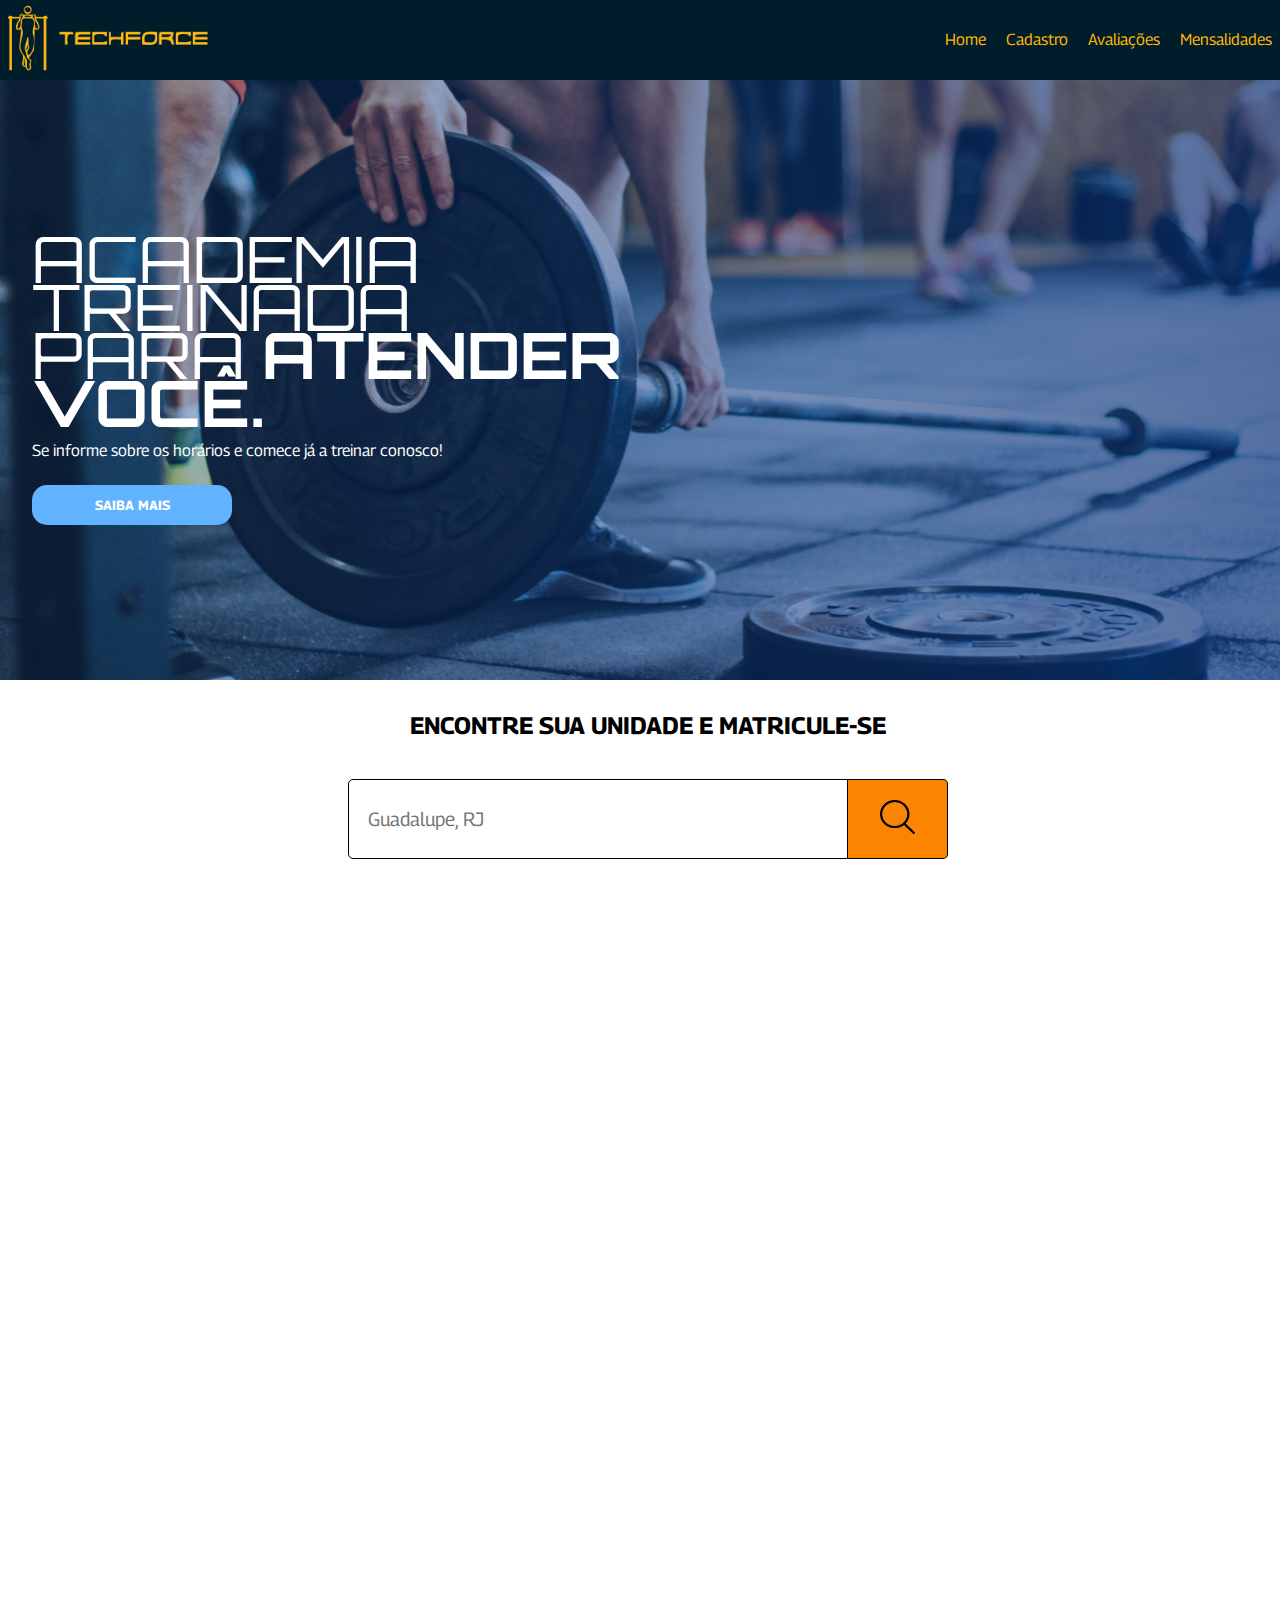
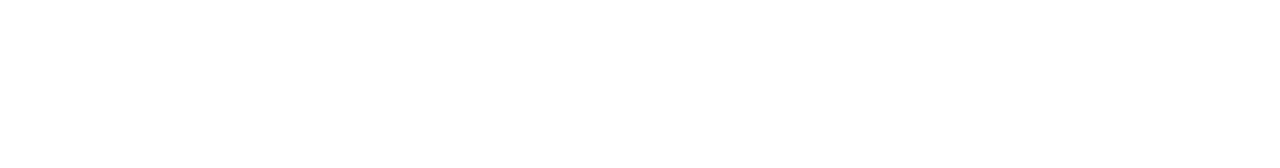
<file: projeto-techforce/index.html>
<!DOCTYPE html>
<html lang="pt-br">
<head>
    <meta charset="UTF-8">
    <meta http-equiv="X-UA-Compatible" content="IE=edge">
    <meta name="viewport" content="width=device-width, initial-scale=1.0">
    <title>Techforce - Home</title>
    <link rel="stylesheet" href="css/style.css">
</head>
<body>
    <header>
        <div class="logo-empresa">
            <figure><a href="index.html"><img src="img/logo.png" alt=""></a></figure>
        </div>
        <nav>
            <ul>
                <li><a href="index.html">Home</a></li>
                <li><a href="cadastro.html">Cadastro</a></li>
                <li><a href="avaliacoes.html">Avaliações</a></li>
                <li><a href="mensalidades.html">Mensalidades</a></li>
            </ul>
        </nav>
    </header>
    <main>
        <article>
            <section class="section-carousel">
                <div class="text-carousel">
                    <h1>ACADEMIA TREINADA PARA <strong>ATENDER VOCÊ.</strong></h1>
                    <p>Se informe sobre os horários e comece já a treinar conosco!</p>
                    <button class="saiba-mais-button">SAIBA MAIS</button>
                </div>
            </section>
            <section class="section-unidade">
                <div class="centro">
                    <h2>ENCONTRE SUA UNIDADE E MATRICULE-SE</h2>
                    <form action="#" name="form-unidade">
                        <input type="text" name="inputUnidade" id="inputUnidade" placeholder="Guadalupe, RJ" class="inputUnidade">
                        <button>
                            <img src="img/search-icon.png" alt="Botão de busca">
                        </button>
                    </form>
                </div>
            </section>
            <section class="section-diferenciais">
                <div class="text-diferenciais">
                    <h1>DIFERENCIAIS</h1>
                </div>
                <section class="flex-diferencial">
                    <div class="diferencial dif1">
                        <figure class="img-diferencial">
                            <img src="img/air-conditioner.png" alt="diferencial">
                        </figure>
                        <p>AMPLO ESPAÇO CLIMATIZADO</p>
                    </div>
                    <div class="diferencial dif2">
                        <figure class="img-diferencial">
                            <img src="img/weights.png" alt="diferencial">
                        </figure>
                        <p>MÁQUINAS DE QUALIDADE</p>
                    </div>
                    <div class="diferencial dif3">
                        <figure class="img-diferencial">
                            <img src="img/personal-trainer.png" alt="diferencial">
                        </figure>
                        <p>PERSONALS PREPARADOS</p>
                    </div>
                    <div class="diferencial dif4">
                        <figure class="img-diferencial">
                            <img src="img/clean.png" alt="diferencial">
                        </figure>
                        <p>ACESSÓRIOS HIGIENIZADOS</p>
                    </div>
                    <div class="diferencial dif1">
                        <figure class="img-diferencial">
                            <img src="img/app.png" alt="diferencial">
                        </figure>
                        <p>APLICATIVO EXCLUSIVO</p>
                    </div>
                    <div class="diferencial dif2">
                        <figure class="img-diferencial">
                            <img src="img/tecno.png" alt="diferencial">
                        </figure>
                        <p>TECNOLOGIA DE PONTA A PONTA</p>
                    </div>
                    <div class="diferencial dif3">
                        <figure class="img-diferencial">
                            <img src="img/payment-method.png" alt="diferencial">
                        </figure>
                        <p>VÁRIOS TIPOS DE PAGAMENTO</p>
                    </div>
                    <div class="diferencial dif4">
                        <figure class="img-diferencial">
                            <img src="img/support.png" alt="diferencial">
                        </figure>
                        <p>ATENDIMENTO AO CLIENTE</p>
                    </div>
                </section>
            </section>
            <section class="section-entusiasmo">
                <figure class="img-entusiasmo"><img src="img/gym.jpg" alt="Foto da Academia"></figure>
                <div class="text-entusiasmo">
                    <h2>Somos entusiastas dos mundos Fitness e Musculação. Venha nos visitar!</h2>
                    <p>Lorem ipsum dolor sit amet consectetur, adipisicing elit. Sequi ad voluptatum maiores eveniet cupiditate debitis eum. Pariatur illum asperiores repellat sit debitis? Quibusdam ipsum sint perspiciatis animi facilis quasi debitis.</p>
                    <button class="button-entusiasmo">SE INSCREVA</button>
                </div>
            </section>
        </article>
    </main>
    <footer>
        <section class="content-flex">
            <div class="logo-empresa">
                <figure><a href=""><img src="img/logo.png" alt="Techforce logo"></a></figure>
            </div>
            <div class="div-suportes">
                <div class="div-suporte">
                    <h3>EMPRESA</h3>
                    <ul>
                        <li>Sobre Nós</li>
                        <li>Endereço</li>
                        <li>Contato</li>
                    </ul>
                </div>
                <div class="div-suporte">
                    <h3>LINKS ÚTEIS</h3>
                    <ul>
                        <li>Suporte</li>
                        <li>Aplicativo mobile gratuito</li>
                        <li>Termos e Condições de Uso</li>
                    </ul>
                </div>
            </div>
            <div class="redes-sociais">
                <div class="rede-social">
                    <figure><a href=""><img src="img/facebook-logo.webp" alt=""></a></figure>
                </div>
                <div class="rede-social">
                    <figure><a href=""><img src="img/instagram-logo.webp" alt=""></a></figure>
                </div>
                <div class="rede-social">
                    <figure><a href=""><img src="img/twitter-logo.webp" alt=""></a></figure>
                </div>
                <div class="rede-social">
                    <figure><a href=""><img src="img/whatsapp-logo.webp" alt=""></a></figure>
                </div>
            </div>
        </section>
    </footer>
</body>
</html>
</file>
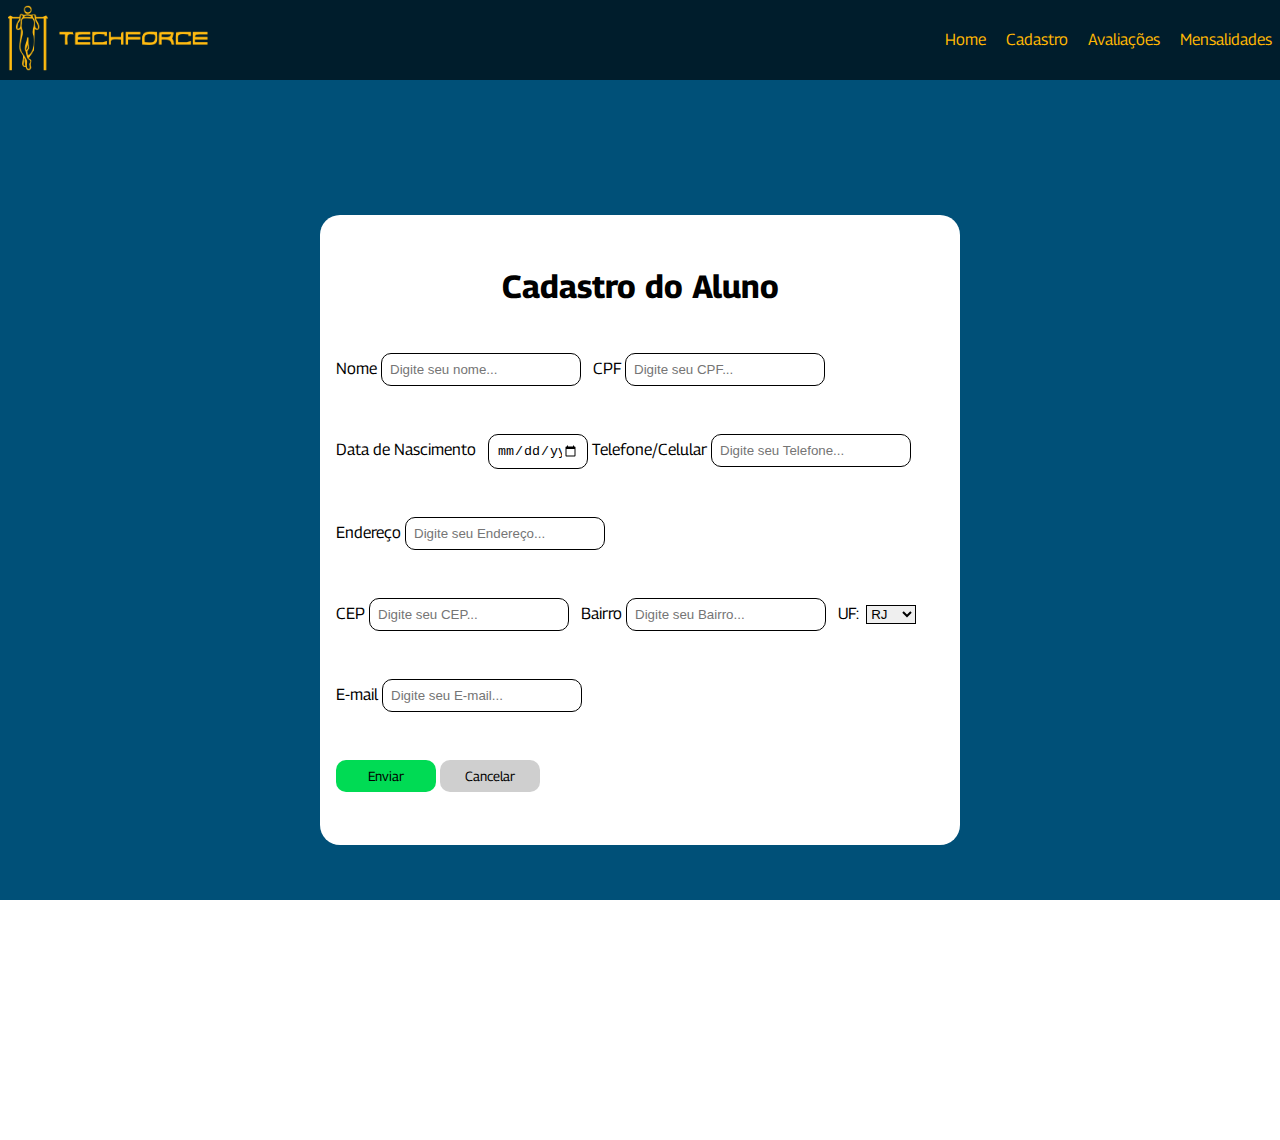
<file: projeto-techforce/cadastro.html>
<!DOCTYPE html>
<html lang="pt-br">

<head>
    <meta charset="UTF-8">
    <meta name="viewport" content="width=device-width, initial-scale=1.0">
    <title>Cadastre-se</title>
    <link rel="stylesheet" href="css/style.css">
</head>

<body>
    <header>
        <div class="logo-empresa">
            <figure><a href="index.html"><img src="img/logo.png" alt=""></a></figure>
        </div>
        <nav>
            <ul>
                <li><a href="index.html">Home</a></li>
                <li><a href="cadastro.html">Cadastro</a></li>
                <li><a href="avaliacoes.html">Avaliações</a></li>
                <li><a href="mensalidades.html">Mensalidades</a></li>
            </ul>
        </nav>
    </header>
    <main id="mainCad">
        <form action="#" class="form_cadastro">
            <h1>Cadastro do Aluno</h1>
                <div>
                    <label for="nome_aluno">Nome</label>
                    <input type="text" name="nome_aluno" id="nome_aluno" placeholder="Digite seu nome...">
                    <label for="cpf_aluno">CPF</label>
                    <input type="number" name="cpf_aluno" id="cpf_aluno" maxlength="11" placeholder="Digite seu CPF...">
                </div>
                <div>
                    <label for="data_nasc">Data de Nascimento</label>
                    <input type="date" name="data_nasc" id="data_nasc" placeholder="Digite seu CPF...">
                    <label for="telefone_aluno">Telefone/Celular</label>
                    <input type="number" name="telefone_aluno" id="telefone_aluno" placeholder="Digite seu Telefone...">
                </div>
                <div>
                    <label for="endereco_aluno">Endereço</label>
                    <input type="text" name="endereco_aluno" id="endereco_aluno" placeholder="Digite seu Endereço...">
                </div>
                <div>
                    <label for="cep_aluno">CEP</label>
                    <input type="number" name="cep_aluno" id="cep_aluno" placeholder="Digite seu CEP...">
                    <label for="bairro_aluno">Bairro</label>
                    <input type="text" name="bairro_aluno" id="bairro_aluno" placeholder="Digite seu Bairro...">
                    
                    <label for="uf">UF:</label>
                    <select name="uf" id="uf">
                        <option value="RJ">RJ</option>
                        <option value="MG">MG</option>
                        <option value="SP">SP</option>
                        <option value="ES">ES</option>
                    </select>
                </div>          
                <div>
                    <label for="email_aluno">E-mail</label>
                    <input type="email" name="email_aluno" id="email_aluno" placeholder="Digite seu E-mail...">
                </div>  
                <div>
                    <button class="enviar">Enviar</button>
                    <button class="cancelar">Cancelar</button>
                </div>
        </form>
    </main>
    <footer>
        <section class="content-flex">
            <div class="logo-empresa">
                <figure><a href=""><img src="img/logo.png" alt="Techforce logo"></a></figure>
            </div>
            <div class="div-suportes">
                <div class="div-suporte">
                    <h3>EMPRESA</h3>
                    <ul>
                        <li>Sobre Nós</li>
                        <li>Endereço</li>
                        <li>Contato</li>
                    </ul>
                </div>
                <div class="div-suporte">
                    <h3>LINKS ÚTEIS</h3>
                    <ul>
                        <li>Suporte</li>
                        <li>Aplicativo mobile gratuito</li>
                        <li>Termos e Condições de Uso</li>
                    </ul>
                </div>
            </div>
            <div class="redes-sociais">
                <div class="rede-social">
                    <figure><a href=""><img src="img/facebook-logo.webp" alt=""></a></figure>
                </div>
                <div class="rede-social">
                    <figure><a href=""><img src="img/instagram-logo.webp" alt=""></a></figure>
                </div>
                <div class="rede-social">
                    <figure><a href=""><img src="img/twitter-logo.webp" alt=""></a></figure>
                </div>
                <div class="rede-social">
                    <figure><a href=""><img src="img/whatsapp-logo.webp" alt=""></a></figure>
                </div>
            </div>
        </section>
    </footer>
</body>

</html>
</file>
<file: projeto-techforce/css/style.css>
@charset "UTF-8";
@import url('https://fonts.googleapis.com/css2?family=Georama:ital,wght@0,500;0,700;1,400&family=Inter+Tight:wght@400;600;700&family=Orbitron:wght@400;700;800&family=Rowdies:wght@400;700&display=swap');

* {
    box-sizing: border-box;
    border: 0;
    margin: 0;
    padding: 0;
    scroll-behavior: smooth;
}

:root {
    /* 
        #001D2C - azul escuro
        #fb8500 - laranja
        #ffb703 - amarelo
        #219ebc - azul
        #8ecae6 - azul claro
        #ffffff - branco 
    */
    --cor01: #fff;
    --cor02: #000;
    --cor03: #001D2C;
    --cor04: #fb8500;
    --cor05: #ffb703;

    --fonte01: 'Orbitron', display, sans-serif;  
    --fonte02: 'Georama', sans-serif;
}

html, body {
    width: 100vw;
    height: 100vh;
    overflow-x: hidden;
}

.logo-empresa {
    display: inline-block;
    width: 200px;
    margin: 0.3em 0.5rem;
}

.logo-empresa figure, figure img { width: 100%; }

header {
    display: flex;
    flex-direction: row;
    justify-content: space-between;
    align-items: center;
}

header, footer {
    width: 100%;
    background-color: var(--cor03);
    color: var(--cor05);
}

.logo-empresa figure { float: left; }

nav {
    display: inline-block;
    font-family: var(--fonte02);
}

nav ul li {
    display: inline;
    margin: 0 0.5em;
}

nav ul li:hover { font-weight: bold; }

nav ul li a {
    color: var(--cor05);
    text-decoration: none;
}

.section-carousel {
    display: flex;
    flex-direction: row;
    align-items: center;
    height: 600px;
    background-image: linear-gradient(90deg, transparent -90%, rgba(1, 41, 116, 0.671)), url('../img/img-carousel.jpg');
    background-repeat: no-repeat;
    background-size: cover;
    background-position: bottom center;
    background-attachment: scroll;
}

.text-carousel {
    width: 100%;
    font-size: 2em;
    margin: 1em;
    line-height: 1.5em;
    color: var(--cor01);
}

.text-carousel h1 {
    font-family: var(--fonte01);
    width: 50%;
}

.text-carousel p {
    font-family: var(--fonte02);
    font-size: 0.5em;
}

.text-carousel h1, .text-carousel p { font-weight: normal; }

.saiba-mais-button {
    width: 200px;
    background-color: #62b3ff;
    font-family: var(--fonte02);
    font-weight: bold;
    color: var(--cor01);
    border-radius: 15px;
    height: 40px;
}

.section-unidade {
    background-color: var(--cor01);
    margin: 0 0.5em;
    padding: 0.5em;
    width: 100%;
    height: 250px;
    font-family: var(--fonte02);
    text-align: center;
}

.centro {
    width: 100%;
    height: 100%;
    display: flex;
    flex-direction: column;
    justify-content: center;
}

.section-unidade form {
    display: flex;
    margin: 2.5em;
    flex-direction: row;
    justify-content: center;
}

.inputUnidade {
    border: 1px solid var(--cor02);
    border-radius: 5px 0px 0px 5px;
    width: 500px;
    height: 80px;
    padding: 1em;
    font-family: var(--fonte02);
    font-size: 1.2em;
}

.section-unidade button {
    width: 100px;
    text-align: center;
    padding: 0.5em;
    background-color: var(--cor04);
    border-top: 1px solid var(--cor02);
    border-right: 1px solid var(--cor02);
    border-bottom: 1px solid var(--cor02);
    border-radius: 0px 5px 5px 0px;
}

.section-unidade button img{ width: 40%; }

.section-diferenciais {
    background-image: linear-gradient(to right, #012030, #106F9E);
    color: var(--cor01);
    font-weight: bold;
    font-family: var(--fonte02);
    padding: 2em;
    line-height: 2em;
}

.text-diferenciais { text-align: center; }

.flex-diferencial {
    max-width: 40%;
    display: flex;
    margin: auto;
    flex-direction: row;
    flex-wrap: wrap;
    gap: 20px;
    padding: 0.5em;
    justify-content: center;
    align-items: center;
    text-align: center;
}

.diferencial {
    text-align: center;
    width: 100px;
    height: 100px;
    padding: 0.5em;
    line-height: 18px;
    font-size: 0.7em;
    transition: .2s;
    box-shadow: 5px 5px 5px rgba(0, 0, 0, 0.062);
}

.diferencial:hover {
    width: 110px;
    line-height: 16px;
    cursor: pointer;
}

.diferencial figure {
    width: 40%;
    margin: 0.5em auto;
}

.dif1 { background-color: #002335; }
.dif2 { background-color: #005179; }
.dif3 { background-color: #006AA0; }
.dif4 { background-color: #4899BF; }

.section-entusiasmo {
    display: flex;
    flex-wrap: nowrap;
    margin: 2em;
    padding: 0.5em;
    gap: 2em;
    justify-content: center;
    align-items: center;
    font-family: var(--fonte02);
}

.section-entusiasmo h2 { margin-bottom: 0.5em; }
.img-entusiasmo { width: 35%; }
.img-entusiasmo img { width: 100%; }

.text-entusiasmo {
    text-align: justify;
    font-size: 1.1em;
    max-width: 500px;
}

.button-entusiasmo {
    display: block;
    width: 200px;
    height: 40px;
    font-size: 0.8em;
    border-radius: 15px;
    margin: 3em auto 0;
    padding: 0.2em;
    font-family: var(--fonte02);
    background-color: var(--cor04);
    color: var(--cor02);
    font-weight: bold;
}

footer { 
    font-family: var(--fonte02); 
    padding: 0.5em;
}

footer .logo-empresa { margin: 0; }

footer .logo-empresa figure { width: 80%; }

.redes-sociais {
    width: 180px;
    display: flex;
    gap: 0.5em;
    align-items: center;
}

.rede-social:hover { cursor: pointer; }

.rede-social, .rede-social figure { width: 100%; }

.content-flex {
    display: flex;
    justify-content: space-between;
    gap: 0.5em;
    padding: 0.5em;
}

.content-flex:hover { cursor: normal; }

.div-suportes {
    display: flex;
    gap: 1em;
    justify-content: space-between;
}

.div-suporte { line-height: 2em; }

ul { list-style-type: none; }

#mainCad {
    background-color:#005078;
    position: relative;
    height: 100%;   
    font-family: var(--fonte02);
}

.form_cadastro {
    width: 50vw;
    justify-content: center;
    height: 70vh;
    display: flex;
    flex-direction: column;
    position: absolute;
    top: 50%;
    left: 50%;
    transform: translate(-50%, -50%);
    background-color: var(--cor01);
    border-radius: 20px;
    padding: 1rem;
    gap: 3rem;
    text-align: justify;
}

.form_cadastro h1, .form_cadastro p {
    text-align: center;
}

.form_cadastro input {
    border: 1px solid black;
    padding: 0.5rem;
    border-radius: 10px;
}

.form_cadastro input[type=email], .form_cadastro input[type=text], .form_cadastro input[type=number] {
    width: 200px;
    margin-right: 0.5rem;
}

.form_cadastro select {
    width: 50px;
    margin: 0 0.2rem;
    border-radius: 0;
}

select, .form_cadastro input[type=date] {
    width: 100px;
    border-radius: 10px;
    border: 1px solid black;
    margin-left: 0.5rem;
}

.form_cadastro button {
    font-family: var(--fonte02);
    width: 100px;
    text-align: center;
    border-radius: 10px;
    padding: 0.5rem;
    color: var(--cor02);
}

.enviar {
    background-color: #00db54;
}

.cancelar {
    background-color: rgb(207, 207, 207);
}

#mesPagamento {
    width: 80px;
}

.tabela_imc {
    width: 450px;
    margin: auto;
    text-align: center;
}

.input_peso_altura {
    text-align: center;
}

.imc_text {
    margin: 1rem 0;
}
</file>
